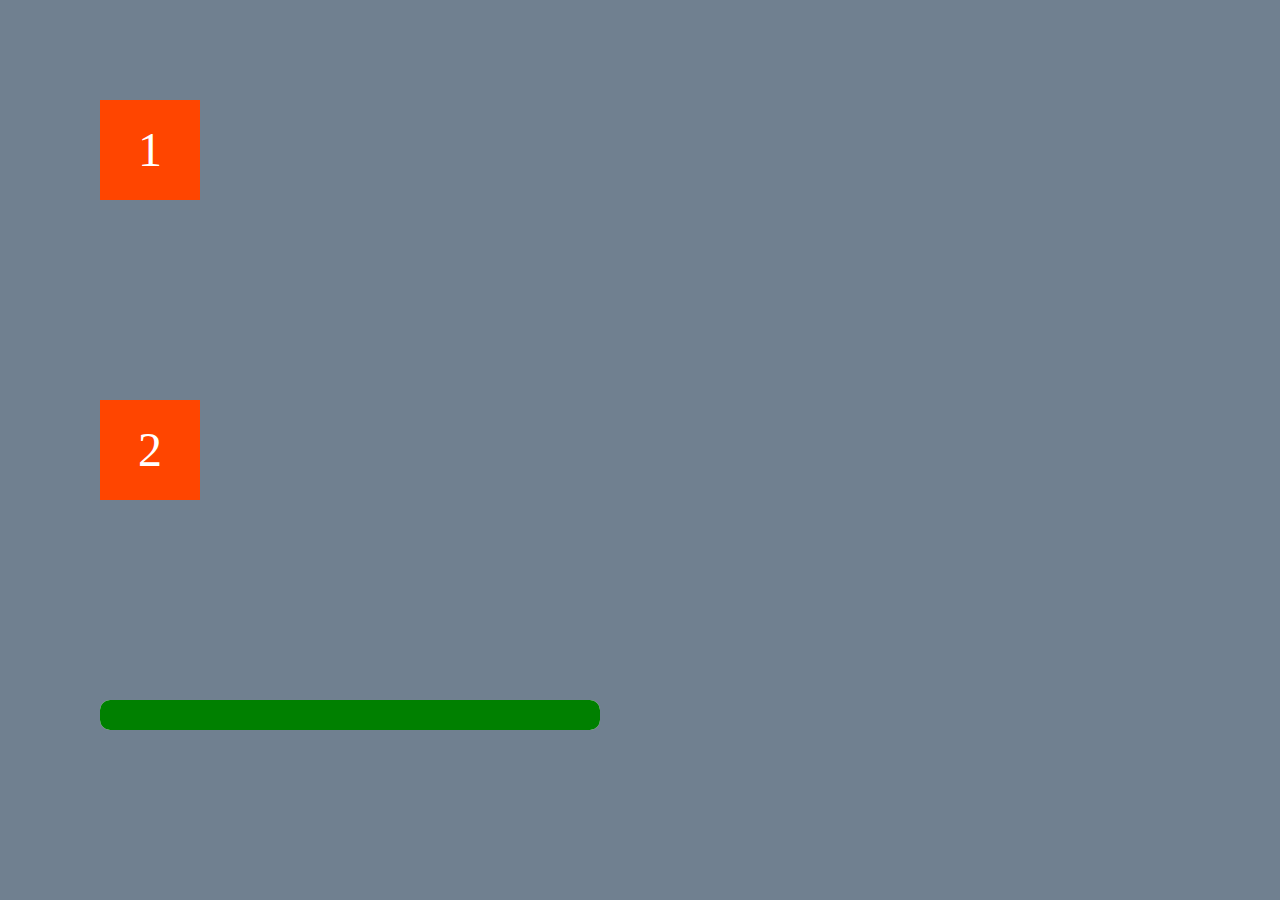
<file: animations/index.html>
<!DOCTYPE html>
<html lang="en">

<head>
  <meta charset="UTF-8">
  <meta http-equiv="X-UA-Compatible" content="IE=edge">
  <meta name="viewport" content="width=device-width, initial-scale=1.0">

  <link rel="stylesheet" href="css/reset.css">
  <link rel="stylesheet" href="css/styles.css">
  <title>S2 L4 Transform</title>
</head>

<body>
  <div id="container">

    <div id="box">
      <section>
        <div id="square1" class="square">1</div>
      </section>

      <section>
        <div id="square2" class="square">2</div>
      </section>

      <section>
        <div id="loading-container">
          <div id="loading-bar"></div>
          <div id="loading-bar-2"></div>
        </div>
      </section>
    </div>
  </div>
</body>

</html>
</file>
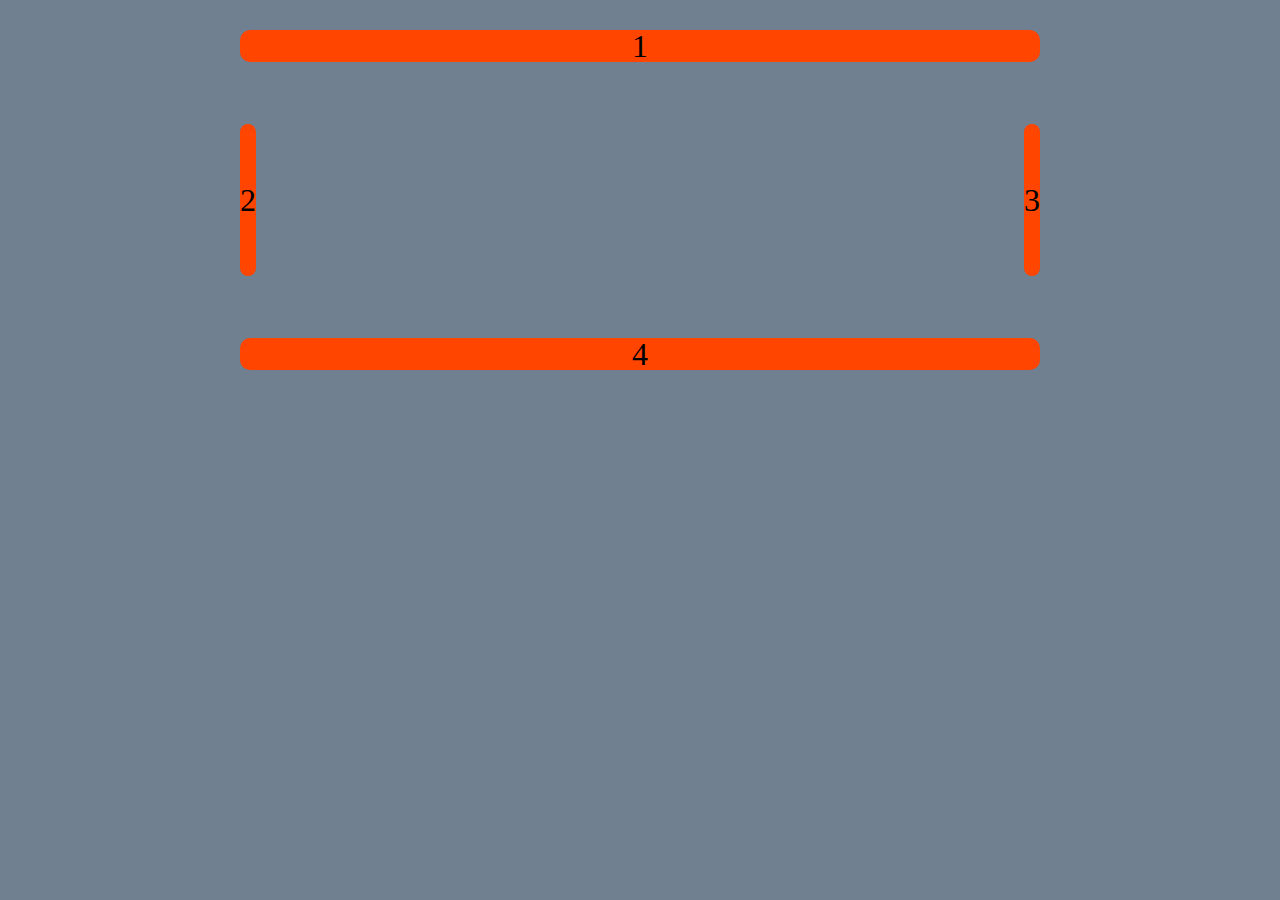
<file: grid-area/index.html>
<!DOCTYPE html>
<html lang="en">

<head>
  <meta charset="UTF-8">
  <meta http-equiv="X-UA-Compatible" content="IE=edge">
  <meta name="viewport" content="width=device-width, initial-scale=1.0">

  <link rel="stylesheet" href="css/reset.css">
  <link rel="stylesheet" href="css/styles.css">
  <title>S2 L4 CSS Grid</title>
</head>

<body>
  <div id="container">
    <section id="grid-1">
      <div class="block">1</div>
      <div class="block">2</div>
      <div class="block">3</div>
      <div class="block">4</div>
    </section>
  </div>
</body>

</html>
</file>
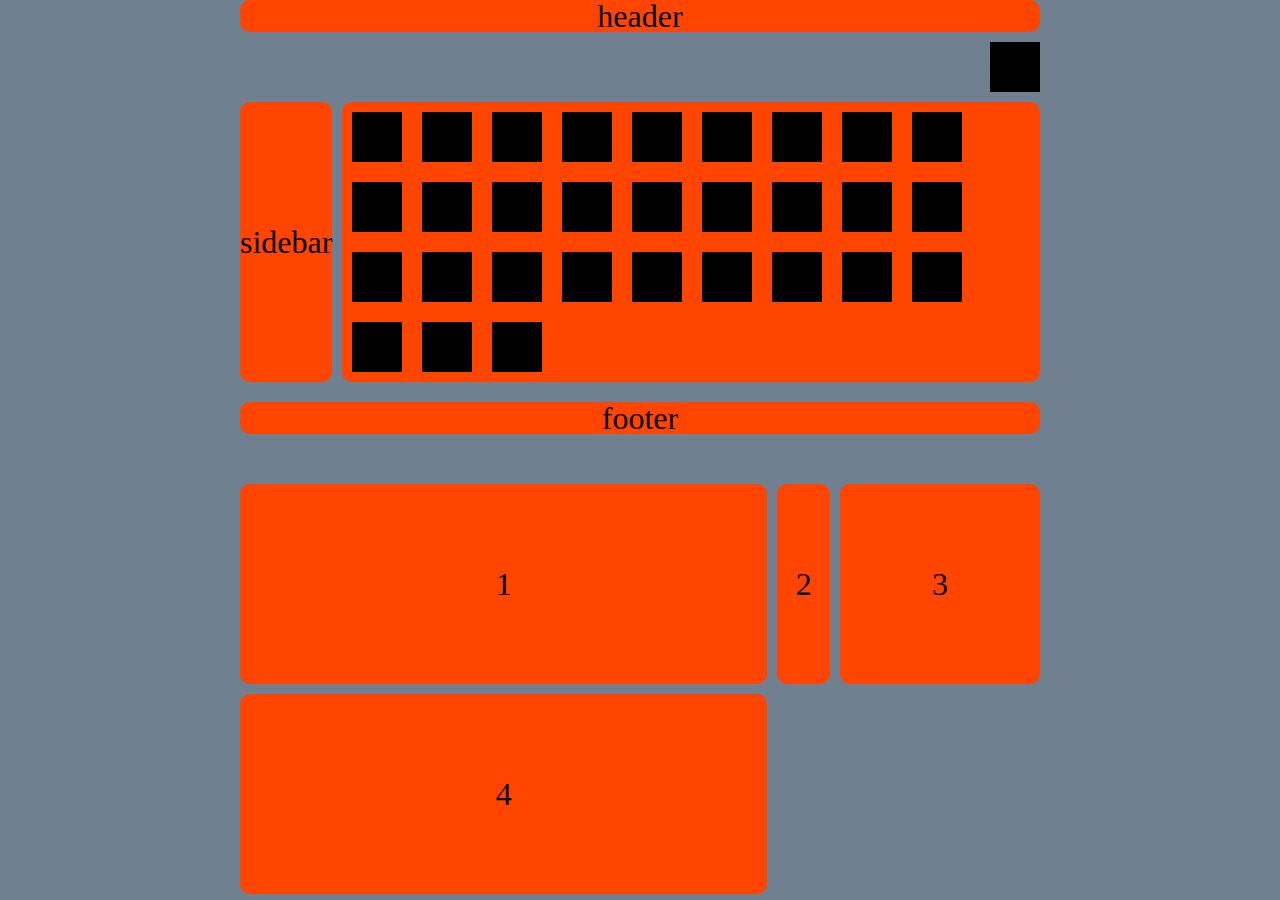
<file: grid/index.html>
<!DOCTYPE html>
<html lang="en">

<head>
  <meta charset="UTF-8">
  <meta http-equiv="X-UA-Compatible" content="IE=edge">
  <meta name="viewport" content="width=device-width, initial-scale=1.0">

  <link rel="stylesheet" href="css/reset.css">
  <link rel="stylesheet" href="css/styles.css">
  <title>S2 L4 CSS Grid</title>
</head>

<body>
  <div id="container">
    <section id="grid-1">
      <div id="header" class="block">header</div>
      <div id="most-read" class="element">articolo più letto</div>
      <div id="sidebar" class="block">sidebar</div>
      <div id="content" class="block">
        <div class="element"></div>
        <div class="element"></div>
        <div class="element"></div>
        <div class="element"></div>
        <div class="element"></div>
        <div class="element"></div>
        <div class="element"></div>
        <div class="element"></div>
        <div class="element"></div>
        <div class="element"></div>
        <div class="element"></div>
        <div class="element"></div>
        <div class="element"></div>
        <div class="element"></div>
        <div class="element"></div>
        <div class="element"></div>
        <div class="element"></div>
        <div class="element"></div>
        <div class="element"></div>
        <div class="element"></div>
        <div class="element"></div>
        <div class="element"></div>
        <div class="element"></div>
        <div class="element"></div>
        <div class="element"></div>
        <div class="element"></div>
        <div class="element"></div>
        <div class="element"></div>
        <div class="element"></div>
        <div class="element"></div>
      </div>
      <div id="footer" class="block">footer</div>
    </section>

    <section id="grid-2">
      <div class="block">1</div>
      <div class="block">2</div>
      <div class="block">3</div>
      <div class="block">4</div>
    </section>
  </div>
</body>

</html>
</file>
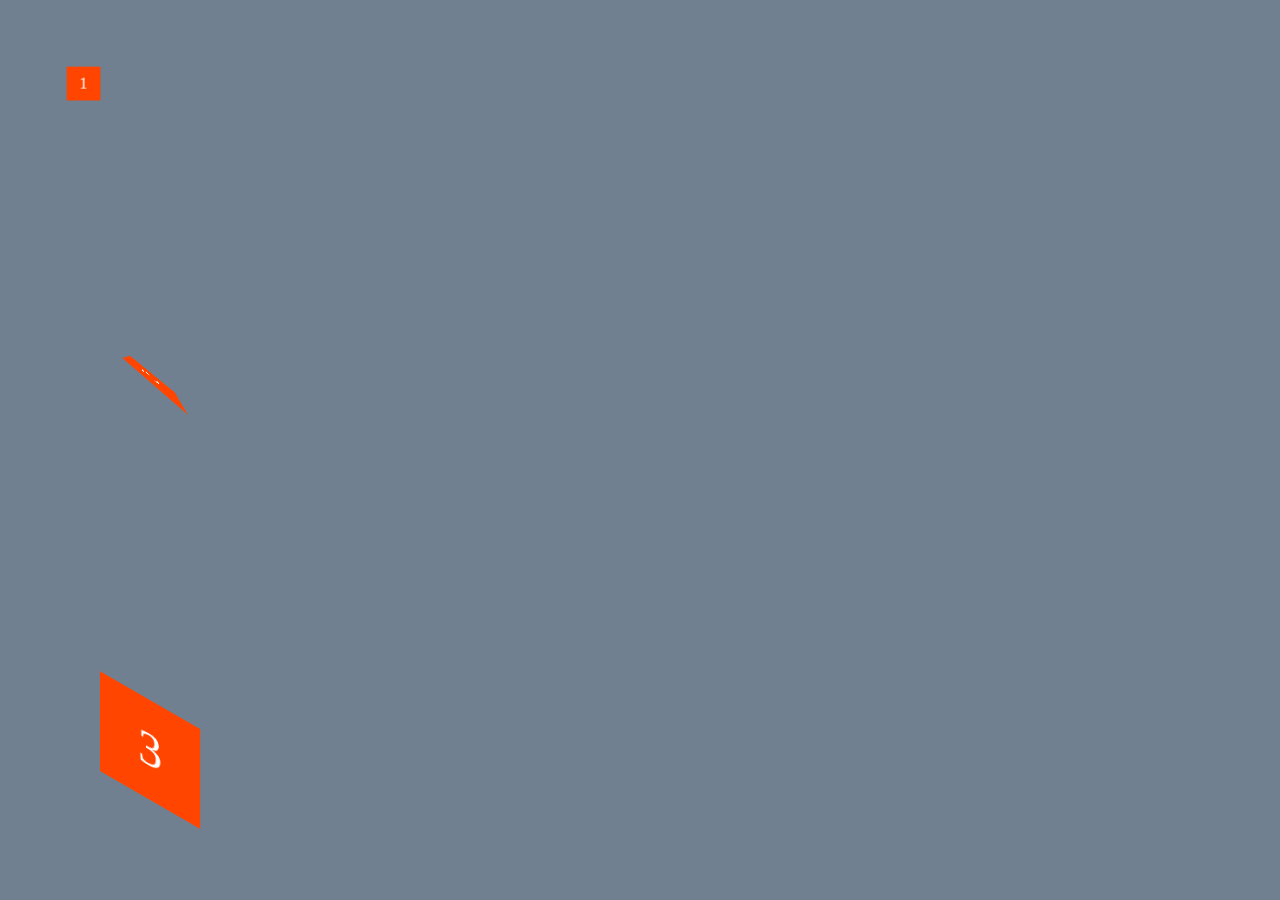
<file: transform/index.html>
<!DOCTYPE html>
<html lang="en">

<head>
  <meta charset="UTF-8">
  <meta http-equiv="X-UA-Compatible" content="IE=edge">
  <meta name="viewport" content="width=device-width, initial-scale=1.0">

  <link rel="stylesheet" href="css/reset.css">
  <link rel="stylesheet" href="css/styles.css">
  <title>S2 L4 Transform</title>
</head>

<body>
  <div id="container">

    <section>
      <div id="square1" class="square">1</div>
    </section>

    <section>
      <div id="square2" class="square">2</div>
    </section>

    <section>
      <div id="square3" class="square">3</div>
    </section>
  </div>
</body>

</html>
</file>
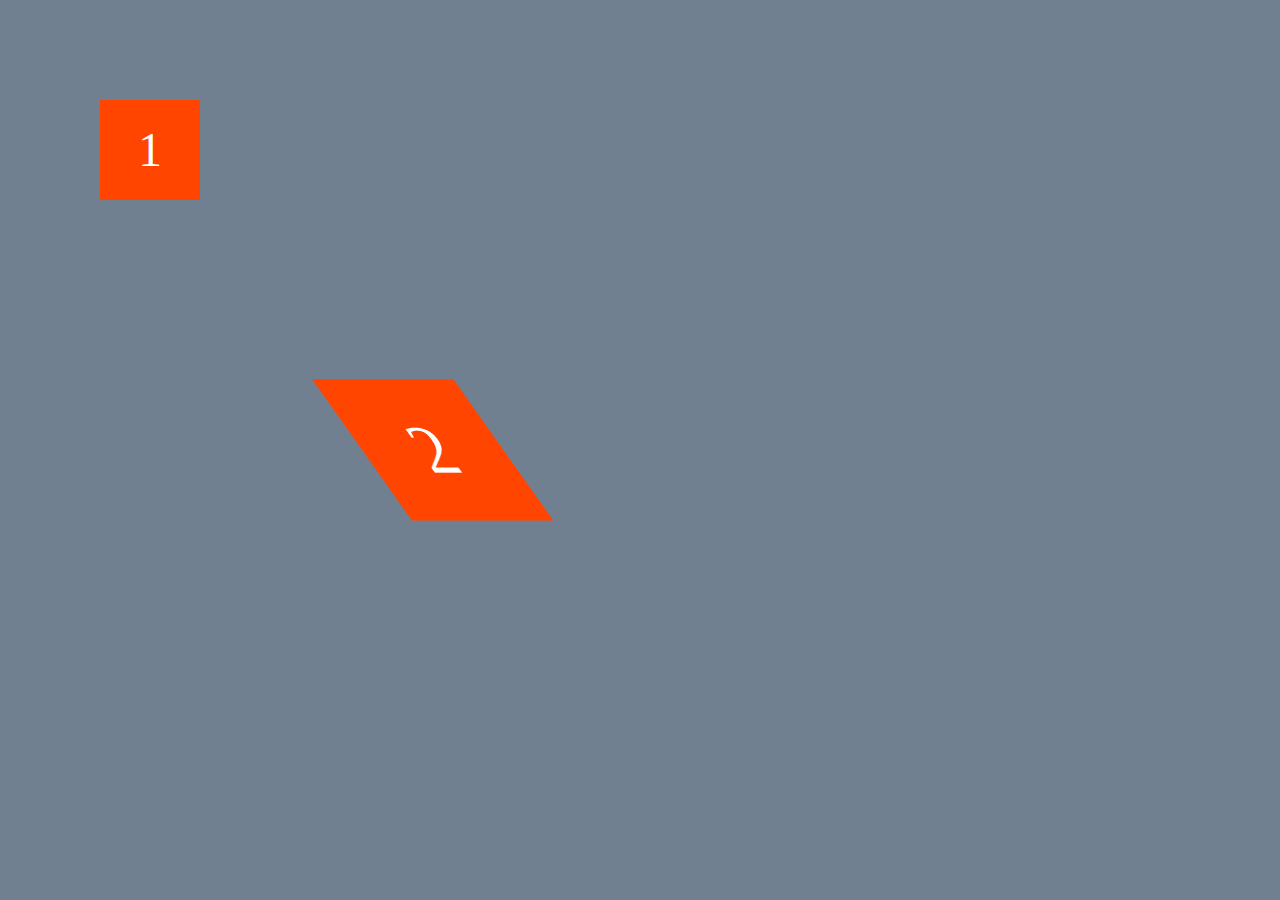
<file: transition/index.html>
<!DOCTYPE html>
<html lang="en">

<head>
  <meta charset="UTF-8">
  <meta http-equiv="X-UA-Compatible" content="IE=edge">
  <meta name="viewport" content="width=device-width, initial-scale=1.0">

  <link rel="stylesheet" href="css/reset.css">
  <link rel="stylesheet" href="css/styles.css">
  <title>S2 L4 Transform</title>
</head>

<body>
  <div id="container">

    <section>
      <div id="square1" class="square">1</div>
    </section>

    <section>
      <div id="square2" class="square">2</div>
    </section>
  </div>
</body>

</html>
</file>
<file: animations/css/styles.css>
body,
html {
  height: 100%;
}

#container {
  height: 100%;
  background-color: slategray
}

section {
  padding: 100px;
  transform-style: preserve-3d;
}

.square {
  height: 100px;
  width: 100px;
  background-color: orangered;
  font-size: 3rem;
  color: white;
  display: flex;
  align-items: center;
  justify-content: center;
}

#square1,
#square2 {
  animation-name: animazione-square-1;
  animation-duration: 3s;
  animation-iteration-count: infinite;
}

#loading-container {
  width: 500px;
  height: 30px;
  background-color: white;
  border-radius: 10px;
}

#loading-bar {
  height: 100%;
  border-radius: 10px;
  animation-name: loading;
  animation-duration: 5s;
  animation-timing-function: linear;
  background-color: green;
}

#loading-bar-2 {
  height: 100%;
  border-radius: 10px;
  width: 0%;
  animation-name: loading-2;
  animation-duration: 5s;
  animation-delay: 5s;
  background: linear-gradient(90deg, rgba(131, 58, 180, 1) 0%, rgba(253, 29, 29, 1) 68%, rgba(252, 176, 69, 1) 100%);
  animation-timing-function: linear;
  position: relative;
  top: -30px;
}

@keyframes loading {
  0% {
    width: 0%;
    background-color: red;
  }

  30% {
    background-color: yellow;
  }

  60% {
    background-color: lime;
  }

  90% {
    background-color: green;
  }

  100% {
    width: 100%;
    background-color: green;
  }
}

@keyframes loading-2 {
  0% {
    width: 0%;
  }

  100% {
    width: 100%;
  }
}

@keyframes animazione-square-1 {
  from {
    background-color: orangered;
    transform: translateX(0px) rotate(0deg);
  }

  50% {
    background-color: orange;
    transform: translateX(100px) rotate(180deg);
  }

  to {
    background-color: orangered;
    transform: translateX(0px) rotate(360deg);
  }
}

@media (max-width: 500px) {

  #square1,
  #square2 {
    animation-name: none;
  }
}
</file>
<file: grid-area/css/styles.css>
body,
html {
  height: 100%;
}

#container {
  height: 100%;
  background-color: slategray;
  display: flex;
  flex-direction: column;
  align-items: center;
}

.block {
  border-radius: 10px;
  background-color: orangered;
  font-size: 2rem;
  display: flex;
  justify-content: center;
  align-items: center;

}

/* Dò un nome ai vari blocchi */
#grid-1 .block:nth-child(1) {
  grid-area: header
}

#grid-1 .block:nth-child(2) {
  grid-area: sidebar
}

#grid-1 .block:nth-child(3) {
  grid-area: main
}

#grid-1 .block:nth-child(4) {
  grid-area: footer
}

#grid-1 {
  width: 800px;
  height: 400px;
  display: grid;
  
  /* Definisco come sono disposti chiamandoli per nome */
  grid-template-areas: 
    "header header" /* Riga 1 */
    "sidebar main" /* Riga 2 */
    "sidebar main" /* Riga 3 */
    "sidebar main" /* Riga 4 */
    "footer footer"; /* Riga 5 */
  column-gap: 2px;
  row-gap: 2px;

  /* Proprietà di allineamento delle colonne e delle righe rispettivamente */
  /* Si può usare anche con griglie fatte senza questa tecnica delle grid-area */
  justify-content: space-between;
  align-content: space-around;
}
</file>
<file: grid/css/styles.css>
body,
html {
  height: 100%;
}

#container {
  height: 100%;
  background-color: slategray;
  display: flex;
  flex-direction: column;
  align-items: center;
}

.block {
  border-radius: 10px;
  background-color: orangered;
  font-size: 2rem;
  display: flex;
  justify-content: center;
  align-items: center;
}


#grid-1 {
  width: 800px;
  display: grid;
  gap: 10px;
  max-height: 500px;
  /* Stessa cosa:
  row-gap: 10px;
  column-gap: 10px;
  */
}

#header {
  grid-column-start: 1;
  grid-column-end: 6;
  grid-row-start: 1;
  grid-row-end: 2;
}

#most-read {
  grid-column-start: 4;
  grid-column-end: 6;
  grid-row-start: 2;
  grid-row-end: 3;
  margin: 0px;
}

#sidebar {
  grid-column-start: 1;
  grid-column-end: 2;
  grid-row-start: 3;
  grid-row-end: 8;
}

#content {
  grid-column-start: 2;
  grid-column-end: 6;
  grid-row-start: 3;
  grid-row-end: 8;
  display: flex;
  flex-wrap: wrap;
  align-content: flex-start;
  justify-content: flex-start;
}

#footer {
  grid-column-start: 1;
  grid-column-end: 6;
  grid-row-start: 9;
  grid-row-end: 10;
}

.element {
  width: 50px;
  height: 50px;
  background-color: black;
  margin: 10px;
}

#grid-2 {
  width: 800px;
  padding-top: 50px;
  display: grid;
  column-gap: 10px;
  row-gap: 10px;
  grid-template-columns: 10fr 1fr 200px;
  grid-template-rows: 200px 200px;
}
</file>
<file: transform/css/styles.css>
body,
html {
  height: 100%;
}

#container {
  height: 100%;
  background-color: slategray
}

section {
  padding: 100px;
  transform-style: preserve-3d;
  perspective: 100px;
  perspective-origin: 50px 50px;
}

.square {
  height: 100px;
  width: 100px;
  background-color: orangered;
  font-size: 3rem;
  color: white;
  display: flex;
  align-items: center;
  justify-content: center;
}

#square1 {
  /* stessa cosa che fare rotateZ(45deg); */
  transform: translateZ(-200px);
}

#square2 {
  transform: rotateY(45deg) rotateX(45deg) scale(2) translateX(200px);
}

#square3 {
  transform: skewY(30deg)
}
</file>
<file: transition/css/styles.css>
body,
html {
  height: 100%;
}

#container {
  height: 100%;
  background-color: slategray
}

section {
  padding: 100px;
  transform-style: preserve-3d;
}

.square {
  height: 100px;
  width: 100px;
  background-color: orangered;
  font-size: 3rem;
  color: white;
  display: flex;
  align-items: center;
  justify-content: center;
}

#square1 {

  transition: background-color 2s, transform 1s;
  /*
  Stessa cosa si può fare così:
  transition-property: background-color, transform;
  transition-duration: 2s, 1s;
  */
}

#square1:hover {
  background-color: orange;
  transform: rotate(30deg);
}

#square2 {
  transform: rotateY(45deg) rotateX(45deg) scale(2) translateX(200px);
  transition-property: opacity;
  transition-duration: 2.5s;
  transition-delay: 1s;
  transition-timing-function: linear;
}

#square2:hover {
  opacity: 0;
}
</file>
